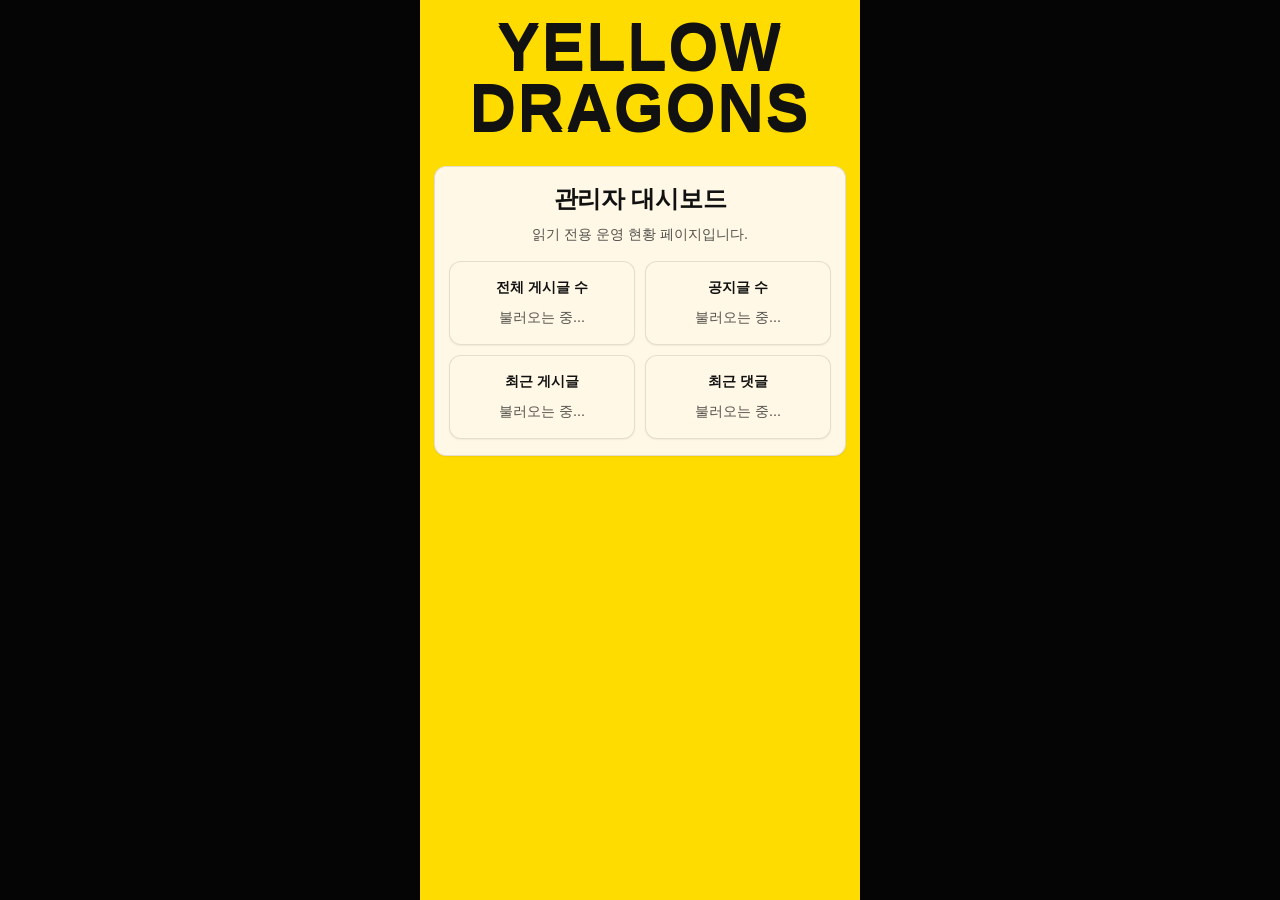
<file: admin.html>
<!doctype html>
<html lang="ko">
  <head>
    <meta charset="UTF-8" />
    <meta name="viewport" content="width=device-width, initial-scale=1.0" />
    <meta name="description" content="YELLOW DRAGONS 관리자 대시보드" />
    <title>관리자 대시보드 | YELLOW DRAGONS</title>
    <link rel="icon" href="images/favicon.png" type="image/png" />
    <link rel="stylesheet" href="./style.css" />
  </head>
  <body>
    <main class="page admin-page">
      <header class="site-header">
        <a class="site-brand" href="./index.html">YELLOW DRAGONS</a>
      </header>

      <section class="content-card admin-dashboard">
        <h1>관리자 대시보드</h1>
        <p class="desc admin-dashboard__intro">읽기 전용 운영 현황 페이지입니다.</p>

        <div class="admin-stats-grid">
          <article class="admin-stat-card">
            <h2 class="admin-stat-card__title">전체 게시글 수</h2>
            <p class="admin-stat-card__value">불러오는 중...</p>
          </article>
          <article class="admin-stat-card">
            <h2 class="admin-stat-card__title">공지글 수</h2>
            <p class="admin-stat-card__value">불러오는 중...</p>
          </article>
          <article class="admin-stat-card">
            <h2 class="admin-stat-card__title">최근 게시글</h2>
            <p class="admin-stat-card__value">불러오는 중...</p>
          </article>
          <article class="admin-stat-card">
            <h2 class="admin-stat-card__title">최근 댓글</h2>
            <p class="admin-stat-card__value">불러오는 중...</p>
          </article>
        </div>
      </section>
    </main>
  </body>
</html>
</file>
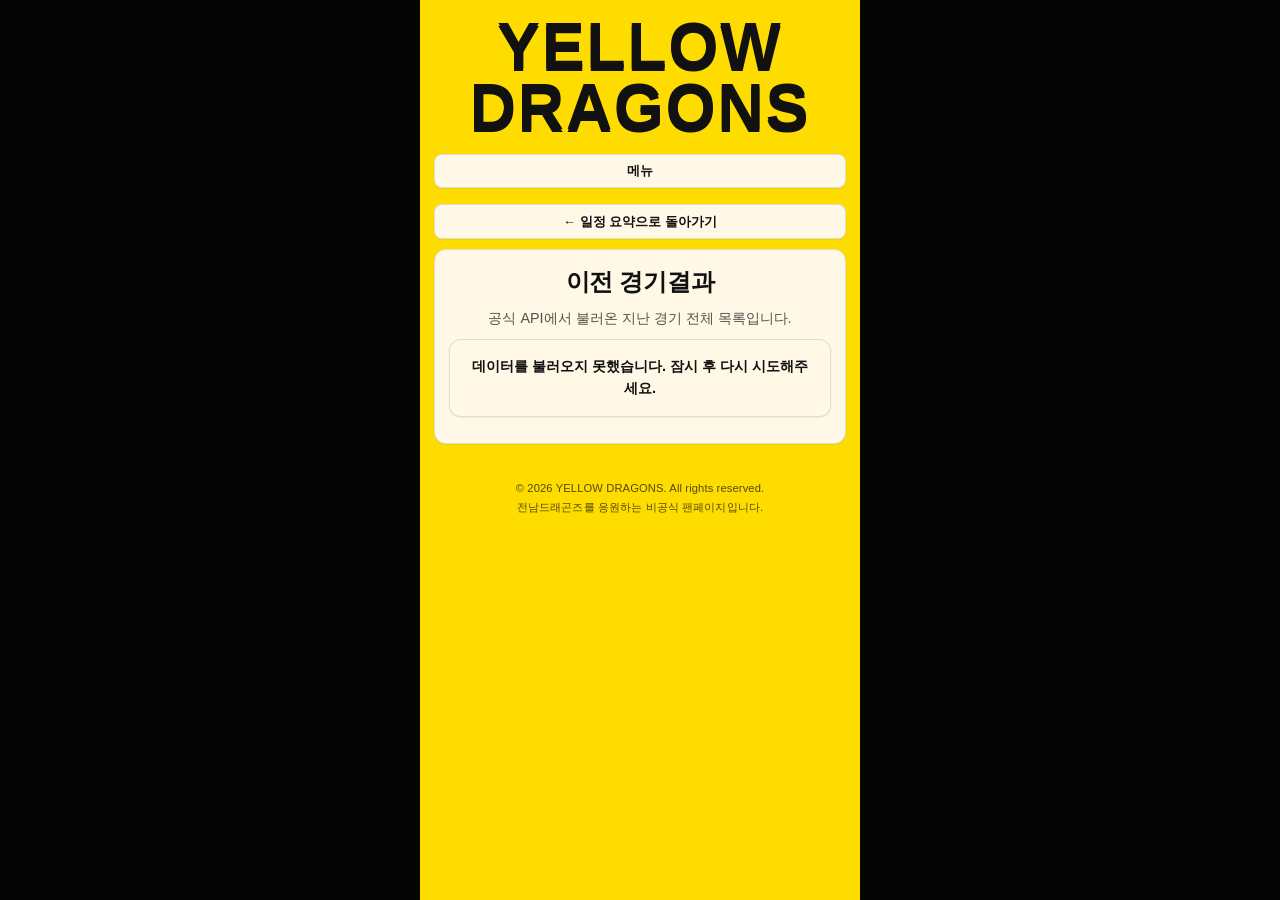
<file: past-results.html>
<!doctype html>
<html lang="ko">
  <head>
    <meta charset="UTF-8" />
    <meta name="viewport" content="width=device-width, initial-scale=1.0" />
    <meta
      name="description"
      content="전남드래곤즈 팬을 위한 비공식 팬페이지. 일정, 결과, 순위, 사진첩, 자유게시판을 확인할 수 있습니다."
    />
    <meta property="og:title" content="이전 경기 결과 | YELLOW DRAGONS" />
    <meta
      property="og:description"
      content="전남드래곤즈 팬을 위한 비공식 팬페이지. 일정, 결과, 순위, 사진첩, 자유게시판을 확인할 수 있습니다."
    />
    <meta property="og:type" content="website" />
    <meta property="og:site_name" content="YELLOW DRAGONS" />
    <meta property="og:image" content="images/og-image.png" />
    <meta property="og:image:width" content="1200" />
    <meta property="og:image:height" content="630" />
    <meta name="twitter:card" content="summary_large_image" />
    <meta name="twitter:title" content="이전 경기 결과 | YELLOW DRAGONS" />
    <meta
      name="twitter:description"
      content="전남드래곤즈 팬을 위한 비공식 팬페이지. 일정, 결과, 순위, 사진첩, 자유게시판을 확인할 수 있습니다."
    />
    <meta name="twitter:image" content="images/og-image.png" />
    <title>이전 경기 결과 | YELLOW DRAGONS</title>
    <link rel="icon" href="images/favicon.png" type="image/png" />
    <link rel="stylesheet" href="./style.css" />
    <script type="text/javascript">
      (function(c,l,a,r,i,t,y){
          c[a]=c[a]||function(){(c[a].q=c[a].q||[]).push(arguments)};
          t=l.createElement(r);t.async=1;t.src="https://www.clarity.ms/tag/"+i;
          y=l.getElementsByTagName(r)[0];y.parentNode.insertBefore(t,y);
      })(window, document, "clarity", "script", "x25iwp6bu5");
    </script>
  </head>
  <body>
    <main class="page">
      <header class="site-header">
        <a class="site-brand" href="./index.html">YELLOW DRAGONS</a>
        <nav class="site-nav" aria-label="주요 메뉴">
          <button
            type="button"
            class="site-nav-toggle"
            aria-expanded="false"
            aria-controls="site-nav-panel"
          >
            메뉴
          </button>
          <div id="site-nav-panel" class="site-nav-panel is-collapsed">
            <div class="site-nav-links">
              <a class="site-nav-link" href="./index.html">메인</a>
              <a class="site-nav-link" href="./board.html">자유게시판</a>
              <a class="site-nav-link" href="./gallery.html">사진첩</a>
              <a class="site-nav-link" href="./rank.html">순위</a>
              <a class="site-nav-link is-active" href="./schedule.html" aria-current="page">일정/결과</a>
            </div>
          </div>
        </nav>
      </header>

      <a class="back-link" href="./schedule.html">← 일정 요약으로 돌아가기</a>

      <section class="content-card">
        <h1>이전 경기결과</h1>
        <p class="desc">공식 API에서 불러온 지난 경기 전체 목록입니다.</p>

        <div
          id="schedule-status"
          class="schedule-status"
          role="status"
          aria-live="polite"
        ></div>
        <div id="past-games-list" class="games-list"></div>
      </section>

      <footer class="site-footer">
        <p class="site-footer__legal">© 2026 YELLOW DRAGONS. All rights reserved.</p>
        <p class="site-footer__notice">전남드래곤즈를 응원하는 비공식 팬페이지입니다.</p>
      </footer>
    </main>

    <script src="./script.js"></script>
  </body>
</html>
</file>
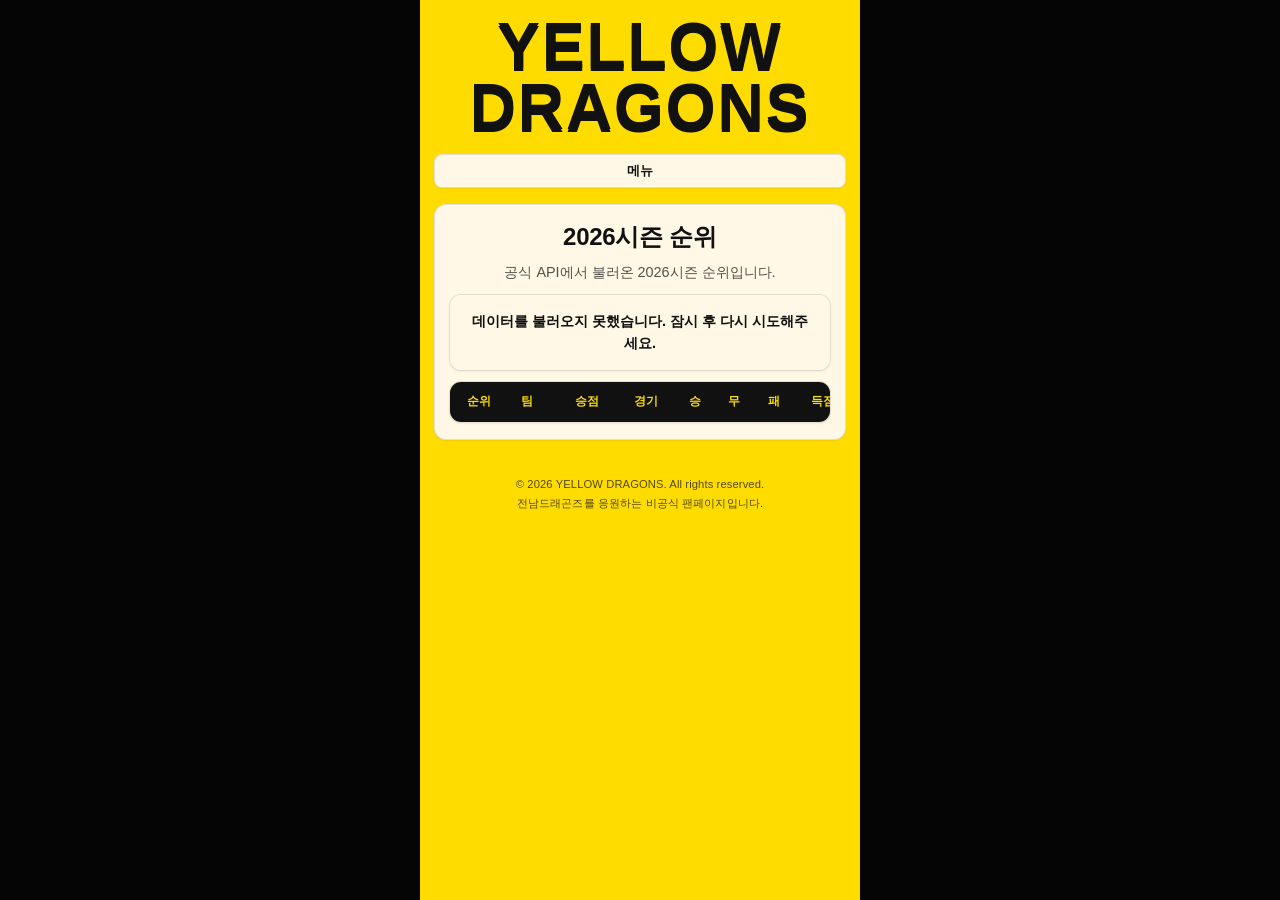
<file: rank.html>
<!doctype html>
<html lang="ko">
  <head>
    <meta charset="UTF-8" />
    <meta name="viewport" content="width=device-width, initial-scale=1.0" />
    <meta
      name="description"
      content="전남드래곤즈 팬을 위한 비공식 팬페이지. 일정, 결과, 순위, 사진첩, 자유게시판을 확인할 수 있습니다."
    />
    <meta property="og:title" content="2026시즌 순위 | YELLOW DRAGONS" />
    <meta
      property="og:description"
      content="전남드래곤즈 팬을 위한 비공식 팬페이지. 일정, 결과, 순위, 사진첩, 자유게시판을 확인할 수 있습니다."
    />
    <meta property="og:type" content="website" />
    <meta property="og:site_name" content="YELLOW DRAGONS" />
    <meta property="og:image" content="images/og-image.png" />
    <meta property="og:image:width" content="1200" />
    <meta property="og:image:height" content="630" />
    <meta name="twitter:card" content="summary_large_image" />
    <meta name="twitter:title" content="2026시즌 순위 | YELLOW DRAGONS" />
    <meta
      name="twitter:description"
      content="전남드래곤즈 팬을 위한 비공식 팬페이지. 일정, 결과, 순위, 사진첩, 자유게시판을 확인할 수 있습니다."
    />
    <meta name="twitter:image" content="images/og-image.png" />
    <title>2026시즌 순위 | YELLOW DRAGONS</title>
    <link rel="icon" href="images/favicon.png" type="image/png" />
    <link rel="stylesheet" href="./style.css" />
    <script type="text/javascript">
      (function(c,l,a,r,i,t,y){
          c[a]=c[a]||function(){(c[a].q=c[a].q||[]).push(arguments)};
          t=l.createElement(r);t.async=1;t.src="https://www.clarity.ms/tag/"+i;
          y=l.getElementsByTagName(r)[0];y.parentNode.insertBefore(t,y);
      })(window, document, "clarity", "script", "x25iwp6bu5");
    </script>
  </head>
  <body>
    <main class="page">
      <header class="site-header">
        <a class="site-brand" href="./index.html">YELLOW DRAGONS</a>
        <nav class="site-nav" aria-label="주요 메뉴">
          <button
            type="button"
            class="site-nav-toggle"
            aria-expanded="false"
            aria-controls="site-nav-panel"
          >
            메뉴
          </button>
          <div id="site-nav-panel" class="site-nav-panel is-collapsed">
            <div class="site-nav-links">
              <a class="site-nav-link" href="./index.html">메인</a>
              <a class="site-nav-link" href="./board.html">자유게시판</a>
              <a class="site-nav-link" href="./gallery.html">사진첩</a>
              <a class="site-nav-link is-active" href="./rank.html" aria-current="page">순위</a>
              <a class="site-nav-link" href="./schedule.html">일정/결과</a>
            </div>
          </div>
        </nav>
      </header>

      <section class="content-card">
        <h1>2026시즌 순위</h1>
        <p class="desc">공식 API에서 불러온 2026시즌 순위입니다.</p>

        <div id="rank-status" class="rank-status" role="status" aria-live="polite"></div>

        <div class="table-wrap">
          <table class="rank-table">
            <thead>
              <tr>
                <th scope="col">순위</th>
                <th scope="col">팀</th>
                <th scope="col">승점</th>
                <th scope="col">경기</th>
                <th scope="col">승</th>
                <th scope="col">무</th>
                <th scope="col">패</th>
                <th scope="col">득점</th>
                <th scope="col">실점</th>
                <th scope="col">득실</th>
              </tr>
            </thead>
            <tbody id="rank-list"></tbody>
          </table>
        </div>
      </section>

      <footer class="site-footer">
        <p class="site-footer__legal">© 2026 YELLOW DRAGONS. All rights reserved.</p>
        <p class="site-footer__notice">전남드래곤즈를 응원하는 비공식 팬페이지입니다.</p>
      </footer>
    </main>

    <script src="./script.js"></script>
  </body>
</html>
</file>
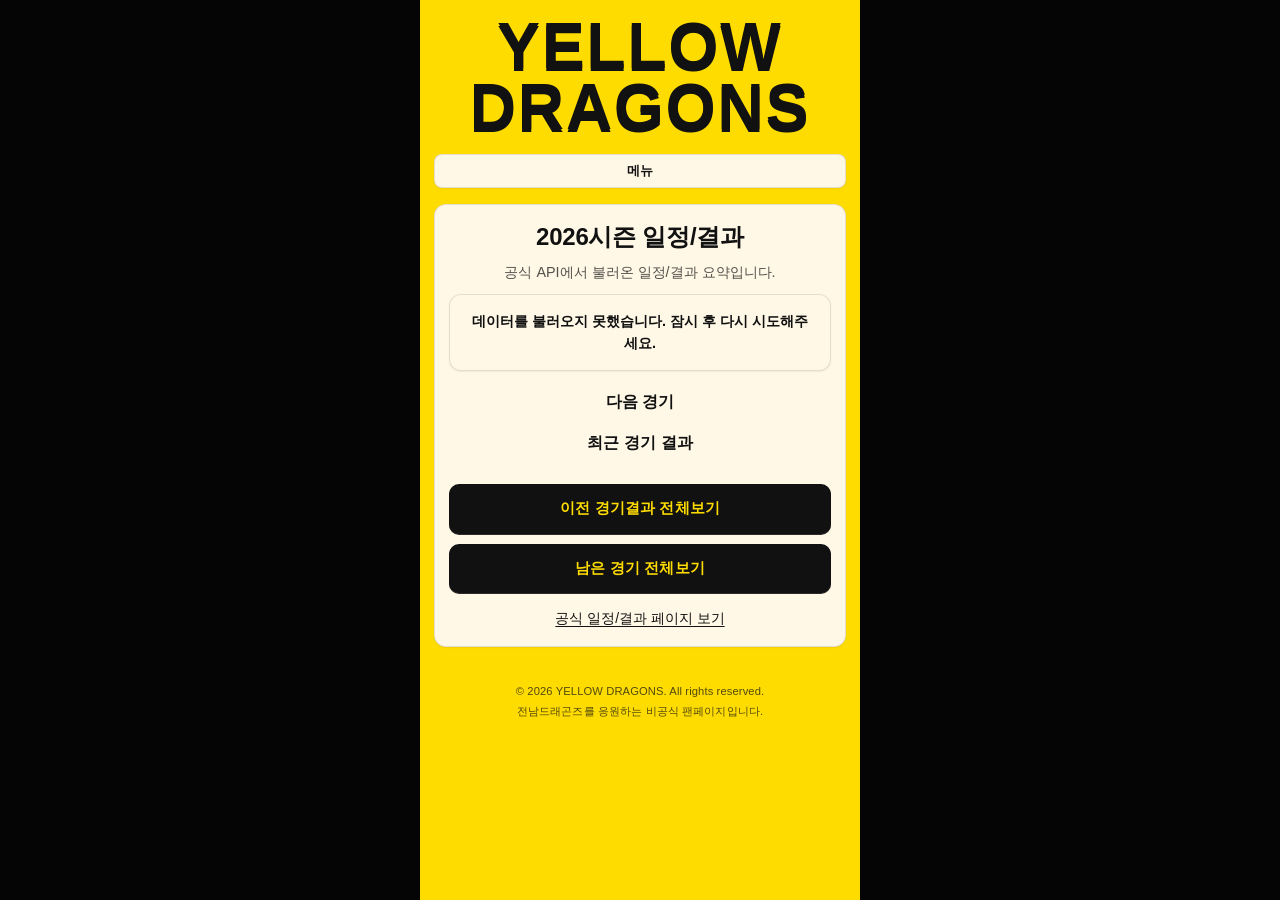
<file: schedule.html>
<!doctype html>
<html lang="ko">
  <head>
    <meta charset="UTF-8" />
    <meta name="viewport" content="width=device-width, initial-scale=1.0" />
    <meta
      name="description"
      content="전남드래곤즈 팬을 위한 비공식 팬페이지. 일정, 결과, 순위, 사진첩, 자유게시판을 확인할 수 있습니다."
    />
    <meta property="og:title" content="2026시즌 일정/결과 | YELLOW DRAGONS" />
    <meta
      property="og:description"
      content="전남드래곤즈 팬을 위한 비공식 팬페이지. 일정, 결과, 순위, 사진첩, 자유게시판을 확인할 수 있습니다."
    />
    <meta property="og:type" content="website" />
    <meta property="og:site_name" content="YELLOW DRAGONS" />
    <meta property="og:image" content="images/og-image.png" />
    <meta property="og:image:width" content="1200" />
    <meta property="og:image:height" content="630" />
    <meta name="twitter:card" content="summary_large_image" />
    <meta name="twitter:title" content="2026시즌 일정/결과 | YELLOW DRAGONS" />
    <meta
      name="twitter:description"
      content="전남드래곤즈 팬을 위한 비공식 팬페이지. 일정, 결과, 순위, 사진첩, 자유게시판을 확인할 수 있습니다."
    />
    <meta name="twitter:image" content="images/og-image.png" />
    <title>2026시즌 일정/결과 | YELLOW DRAGONS</title>
    <link rel="icon" href="images/favicon.png" type="image/png" />
    <link rel="stylesheet" href="./style.css" />
    <script type="text/javascript">
      (function(c,l,a,r,i,t,y){
          c[a]=c[a]||function(){(c[a].q=c[a].q||[]).push(arguments)};
          t=l.createElement(r);t.async=1;t.src="https://www.clarity.ms/tag/"+i;
          y=l.getElementsByTagName(r)[0];y.parentNode.insertBefore(t,y);
      })(window, document, "clarity", "script", "x25iwp6bu5");
    </script>
  </head>
  <body>
    <main class="page">
      <header class="site-header">
        <a class="site-brand" href="./index.html">YELLOW DRAGONS</a>
        <nav class="site-nav" aria-label="주요 메뉴">
          <button
            type="button"
            class="site-nav-toggle"
            aria-expanded="false"
            aria-controls="site-nav-panel"
          >
            메뉴
          </button>
          <div id="site-nav-panel" class="site-nav-panel is-collapsed">
            <div class="site-nav-links">
              <a class="site-nav-link" href="./index.html">메인</a>
              <a class="site-nav-link" href="./board.html">자유게시판</a>
              <a class="site-nav-link" href="./gallery.html">사진첩</a>
              <a class="site-nav-link" href="./rank.html">순위</a>
              <a class="site-nav-link is-active" href="./schedule.html" aria-current="page">일정/결과</a>
            </div>
          </div>
        </nav>
      </header>

      <section class="content-card">
        <h1>2026시즌 일정/결과</h1>
        <p class="desc">공식 API에서 불러온 일정/결과 요약입니다.</p>

        <div
          id="schedule-status"
          class="schedule-status"
          role="status"
          aria-live="polite"
        ></div>

        <h2 class="section-subtitle">다음 경기</h2>
        <div id="next-game-featured"></div>

        <h2 class="section-subtitle">최근 경기 결과</h2>
        <div id="recent-past-games" class="games-list games-list--compact"></div>

        <nav class="full-view-nav">
          <a class="full-view-btn" href="./past-results.html"
            >이전 경기결과 전체보기</a
          >
          <a class="full-view-btn" href="./upcoming-games.html"
            >남은 경기 전체보기</a
          >
        </nav>

        <a
          class="official-link"
          href="https://dragons.co.kr/match/list"
          target="_blank"
          rel="noopener noreferrer"
        >
          공식 일정/결과 페이지 보기
        </a>
      </section>

      <footer class="site-footer">
        <p class="site-footer__legal">© 2026 YELLOW DRAGONS. All rights reserved.</p>
        <p class="site-footer__notice">전남드래곤즈를 응원하는 비공식 팬페이지입니다.</p>
      </footer>
    </main>

    <script src="./script.js"></script>
  </body>
</html>
</file>
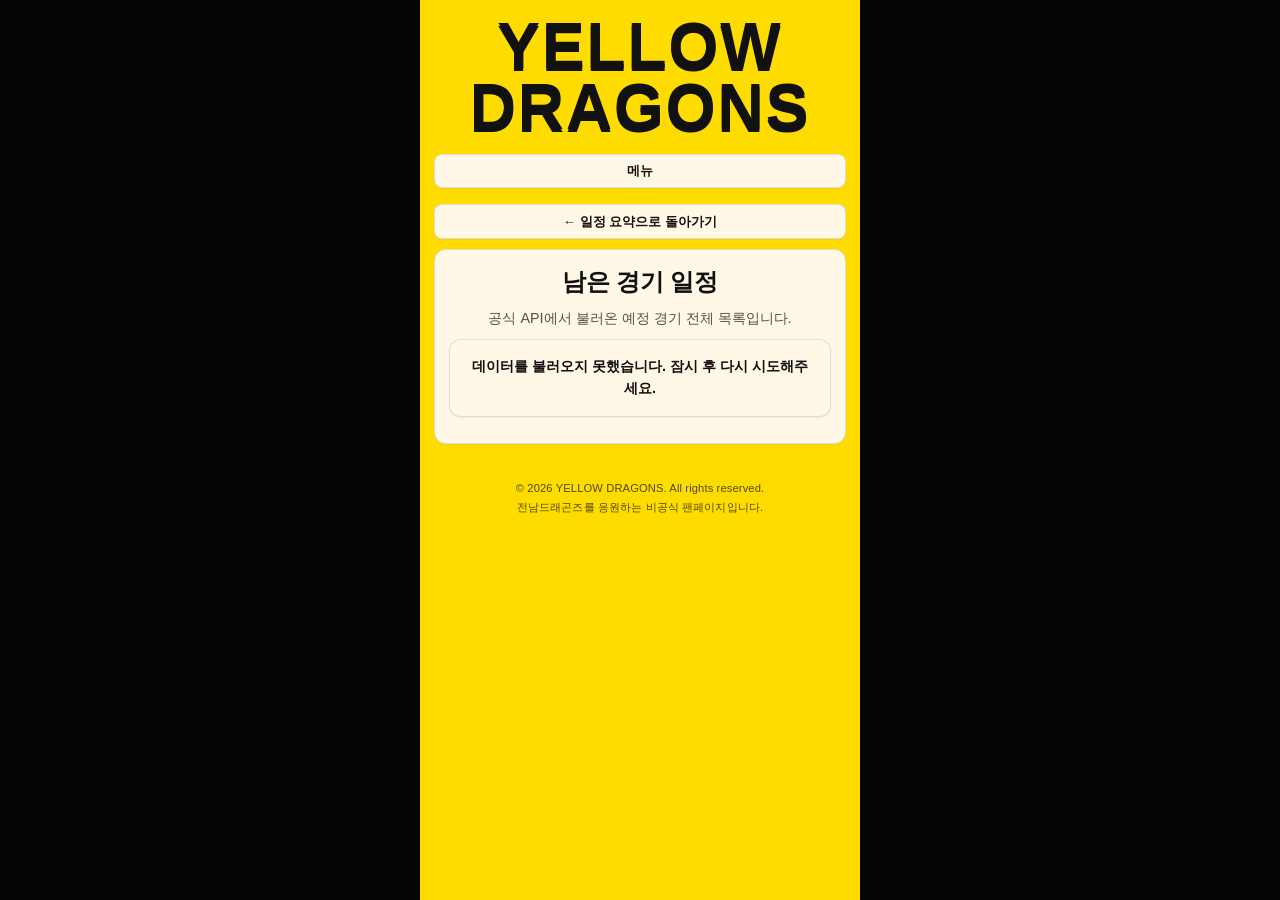
<file: upcoming-games.html>
<!doctype html>
<html lang="ko">
  <head>
    <meta charset="UTF-8" />
    <meta name="viewport" content="width=device-width, initial-scale=1.0" />
    <meta
      name="description"
      content="전남드래곤즈 팬을 위한 비공식 팬페이지. 일정, 결과, 순위, 사진첩, 자유게시판을 확인할 수 있습니다."
    />
    <meta property="og:title" content="다음 경기 | YELLOW DRAGONS" />
    <meta
      property="og:description"
      content="전남드래곤즈 팬을 위한 비공식 팬페이지. 일정, 결과, 순위, 사진첩, 자유게시판을 확인할 수 있습니다."
    />
    <meta property="og:type" content="website" />
    <meta property="og:site_name" content="YELLOW DRAGONS" />
    <meta property="og:image" content="images/og-image.png" />
    <meta property="og:image:width" content="1200" />
    <meta property="og:image:height" content="630" />
    <meta name="twitter:card" content="summary_large_image" />
    <meta name="twitter:title" content="다음 경기 | YELLOW DRAGONS" />
    <meta
      name="twitter:description"
      content="전남드래곤즈 팬을 위한 비공식 팬페이지. 일정, 결과, 순위, 사진첩, 자유게시판을 확인할 수 있습니다."
    />
    <meta name="twitter:image" content="images/og-image.png" />
    <title>다음 경기 | YELLOW DRAGONS</title>
    <link rel="icon" href="images/favicon.png" type="image/png" />
    <link rel="stylesheet" href="./style.css" />
    <script type="text/javascript">
      (function(c,l,a,r,i,t,y){
          c[a]=c[a]||function(){(c[a].q=c[a].q||[]).push(arguments)};
          t=l.createElement(r);t.async=1;t.src="https://www.clarity.ms/tag/"+i;
          y=l.getElementsByTagName(r)[0];y.parentNode.insertBefore(t,y);
      })(window, document, "clarity", "script", "x25iwp6bu5");
    </script>
  </head>
  <body>
    <main class="page">
      <header class="site-header">
        <a class="site-brand" href="./index.html">YELLOW DRAGONS</a>
        <nav class="site-nav" aria-label="주요 메뉴">
          <button
            type="button"
            class="site-nav-toggle"
            aria-expanded="false"
            aria-controls="site-nav-panel"
          >
            메뉴
          </button>
          <div id="site-nav-panel" class="site-nav-panel is-collapsed">
            <div class="site-nav-links">
              <a class="site-nav-link" href="./index.html">메인</a>
              <a class="site-nav-link" href="./board.html">자유게시판</a>
              <a class="site-nav-link" href="./gallery.html">사진첩</a>
              <a class="site-nav-link" href="./rank.html">순위</a>
              <a class="site-nav-link is-active" href="./schedule.html" aria-current="page">일정/결과</a>
            </div>
          </div>
        </nav>
      </header>

      <a class="back-link" href="./schedule.html">← 일정 요약으로 돌아가기</a>

      <section class="content-card">
        <h1>남은 경기 일정</h1>
        <p class="desc">공식 API에서 불러온 예정 경기 전체 목록입니다.</p>

        <div
          id="schedule-status"
          class="schedule-status"
          role="status"
          aria-live="polite"
        ></div>
        <div id="upcoming-games-list" class="games-list"></div>
      </section>

      <footer class="site-footer">
        <p class="site-footer__legal">© 2026 YELLOW DRAGONS. All rights reserved.</p>
        <p class="site-footer__notice">전남드래곤즈를 응원하는 비공식 팬페이지입니다.</p>
      </footer>
    </main>

    <script src="./script.js"></script>
  </body>
</html>
</file>
<file: style.css>
/* 전남 노랑/검정 + 크림 패널 통일 */
:root {
  --color-outer: #050505;
  --color-surface: #ffdc00;
  --color-panel: #fff8e6;
  --color-panel-alt: #f3edd8;
  --color-panel-highlight: #fff1b8;
  --color-text: #111111;
  --color-text-muted: rgba(17, 17, 17, 0.72);
  --color-border: rgba(17, 17, 17, 0.11);

  --card-bg: var(--color-panel);
  --card-border: 1px solid var(--color-border);
  --card-radius: 12px;
  --card-shadow: var(--shadow-soft);

  --shadow-soft: 0 1px 2px rgba(17, 17, 17, 0.06);
  --shadow-btn: 0 1px 0 rgba(17, 17, 17, 0.88);

  --radius: 12px;
  --radius-sm: 8px;
  --radius-btn: 10px;
  --space-sm: 10px;
  --space-md: 16px;
  --space-lg: 20px;
  --page-max: 440px;
  --page-gutter: 14px;
  --btn-padding: 13px 14px;
  --line-height: 1.5;
}

* {
  box-sizing: border-box;
}

html {
  overflow-x: hidden;
  -webkit-text-size-adjust: 100%;
  text-size-adjust: 100%;
}

body {
  margin: 0;
  min-height: 100vh;
  overflow-x: hidden;
  font-family: -apple-system, BlinkMacSystemFont, "Segoe UI", Arial, sans-serif;
  background: var(--color-outer);
  color: var(--color-text);
  line-height: var(--line-height);
  -webkit-font-smoothing: antialiased;
}

.page {
  width: min(100%, var(--page-max));
  max-width: 100%;
  min-height: 100vh;
  margin: 0 auto;
  padding: var(--page-gutter);
  background: var(--color-surface);
  overflow-x: hidden;
}

img {
  max-width: 100%;
  height: auto;
}

/* 전 페이지 공통 상단 */
.site-header {
  margin-bottom: var(--space-md);
  text-align: center;
}

.site-brand {
  display: inline-block;
  max-width: 100%;
  margin: 0;
  padding: 2px 0 12px;
  font-size: clamp(2.8rem, 12vw, 4rem);
  font-weight: 900;
  letter-spacing: 0.03em;
  line-height: 0.95;
  color: var(--color-text);
  text-decoration: none;
  overflow-wrap: anywhere;
  word-break: keep-all;
  text-shadow: 0 0.04em 0 currentColor;
}

.site-brand:hover,
.site-brand:focus-visible {
  opacity: 0.88;
}

.site-header .site-nav {
  margin-bottom: 0;
}

/* 전 페이지 공통 상단 메뉴 */
.site-nav {
  margin-top: 4px;
}

.site-nav-toggle {
  display: block;
  width: 100%;
  padding: 8px 10px;
  border: 1px solid var(--color-border);
  border-radius: var(--radius-sm);
  background: var(--color-panel);
  color: var(--color-text);
  font-size: 0.8rem;
  font-weight: 600;
  line-height: 1.3;
  text-align: center;
  cursor: pointer;
  box-shadow: var(--shadow-soft);
}

.site-nav-toggle:active {
  opacity: 0.92;
}

.site-nav-panel {
  margin-top: 6px;
  padding: 8px;
  border: 1px solid var(--color-border);
  border-radius: var(--card-radius);
  background: var(--color-panel);
  box-shadow: var(--shadow-soft);
}

.site-nav-panel.is-collapsed {
  display: none;
}

.site-nav-links {
  display: grid;
  grid-template-columns: repeat(3, 1fr);
  gap: 6px;
}

.site-nav-link {
  display: block;
  min-width: 0;
  padding: 7px 5px;
  border: 1px solid var(--color-border);
  border-radius: var(--radius-sm);
  background: var(--color-panel-alt);
  color: var(--color-text);
  font-size: 0.72rem;
  font-weight: 600;
  line-height: 1.25;
  text-align: center;
  text-decoration: none;
}

.site-nav-link.is-active {
  background: var(--color-text);
  border-color: var(--color-text);
  color: var(--color-surface);
}

.site-nav-link:active {
  opacity: 0.92;
}

@media (max-width: 360px) {
  .site-nav-links {
    grid-template-columns: 1fr;
  }
}

@media (min-width: 361px) and (max-width: 479px) {
  .site-nav-links {
    grid-template-columns: repeat(2, 1fr);
  }
}

/* 메인·일정·순위 공통 패널 */
.menu-card,
.content-card {
  background: var(--color-panel);
  border: var(--card-border);
  border-radius: var(--card-radius);
  box-shadow: var(--card-shadow);
  padding: var(--space-md) var(--page-gutter);
  margin-bottom: var(--space-md);
  text-align: center;
  min-width: 0;
}

h1,
h2 {
  margin: 0;
  line-height: 1.3;
  color: var(--color-text);
  font-weight: 800;
}

h1 {
  font-size: 1.5rem;
  letter-spacing: -0.01em;
}

h2,
.section-subtitle {
  font-size: 1.02rem;
  font-weight: 700;
}

.menu-card {
  display: grid;
  gap: var(--space-sm);
  padding: var(--space-md);
}

/* 사이트 공통 카드 (버튼·배지 제외) */
.game-card,
.home-game-card,
.gallery-card,
.board-list-item,
.board-post-card,
.board-comment-item,
.board-comment-empty,
.empty-message {
  background: var(--card-bg);
  border: var(--card-border);
  border-radius: var(--card-radius);
  box-shadow: var(--card-shadow);
  min-width: 0;
  max-width: 100%;
}

.btn,
.nav-btn,
.full-view-btn,
.highlight-btn,
.gallery-modal-close {
  display: block;
  width: 100%;
  text-align: center;
  text-decoration: none;
  border-radius: var(--radius-btn);
  font-size: 0.92rem;
  font-weight: 700;
  line-height: 1.35;
  letter-spacing: 0.01em;
  border: 2px solid var(--color-text);
  background: var(--color-text);
  color: var(--color-surface);
  padding: var(--btn-padding);
  cursor: pointer;
  box-shadow: var(--shadow-btn);
}

.back-link {
  display: block;
  width: 100%;
  margin-bottom: var(--space-sm);
  text-align: center;
  text-decoration: none;
  border-radius: var(--radius-sm);
  font-size: 0.8rem;
  font-weight: 600;
  line-height: 1.35;
  border: 1px solid var(--color-border);
  background: var(--color-panel);
  color: var(--color-text);
  padding: 8px 10px;
  cursor: pointer;
  box-shadow: var(--shadow-soft);
}

.highlight-btn {
  display: inline-block;
  width: auto;
  margin-top: var(--space-sm);
  padding: 10px 14px;
  font-size: 0.88rem;
}

.btn:active,
.nav-btn:active,
.full-view-btn:active,
.highlight-btn:active,
.gallery-modal-close:active {
  opacity: 0.94;
  transform: translateY(1px);
  box-shadow: none;
}

.back-link:active {
  opacity: 0.92;
}

.content-card h1 {
  margin-bottom: var(--space-sm);
}

.desc {
  margin: 0;
  line-height: 1.5;
  font-size: 0.9rem;
  color: var(--color-text-muted);
  word-break: keep-all;
}

.section-subtitle {
  margin: var(--space-lg) 0 var(--space-sm);
  font-weight: bold;
  text-align: center;
}

/* API 로딩/에러/빈 상태 (schedule, rank) */
.api-status,
.schedule-status,
.rank-status {
  margin-top: var(--space-sm);
  margin-bottom: var(--space-sm);
  padding: var(--space-md);
  border-radius: var(--radius);
  font-size: 0.9rem;
  line-height: var(--line-height);
  text-align: center;
  background: var(--color-panel-alt);
  border: 1px solid var(--color-border);
  box-shadow: var(--shadow-soft);
}

.api-status.is-loading,
.schedule-status.is-loading,
.rank-status.is-loading,
.api-status.is-error,
.schedule-status.is-error,
.rank-status.is-error,
.api-status.is-empty,
.schedule-status.is-empty,
.rank-status.is-empty {
  border: var(--card-border);
}

.api-status.is-error,
.schedule-status.is-error,
.rank-status.is-error {
  background: var(--color-panel);
  font-weight: bold;
}

.api-status.is-empty,
.schedule-status.is-empty,
.rank-status.is-empty {
  background: var(--color-panel-alt);
}

.api-status.is-hidden,
.schedule-status.is-hidden,
.rank-status.is-hidden {
  display: none;
}

.games-list {
  display: grid;
  gap: var(--space-sm);
  min-width: 0;
  max-width: 100%;
}

.game-card {
  padding: 14px var(--space-md);
  text-align: center;
}

.card-top {
  display: flex;
  justify-content: center;
  align-items: center;
  flex-wrap: wrap;
  gap: var(--space-sm);
}

.game-date {
  margin: 0;
  font-size: 0.92rem;
  font-weight: bold;
  overflow-wrap: anywhere;
}

.meet-name {
  margin: var(--space-sm) 0 0;
  font-size: 0.86rem;
  opacity: 0.88;
}

.match-teams {
  margin: var(--space-sm) auto 0;
  max-width: 100%;
  font-size: 1.02rem;
  font-weight: bold;
  line-height: 1.45;
  overflow-wrap: anywhere;
}

.field-name {
  margin: var(--space-sm) 0 0;
  font-size: 0.9rem;
  overflow-wrap: anywhere;
}

.result-badge {
  padding: 4px 10px;
  border-radius: 999px;
  font-size: 0.8rem;
  font-weight: bold;
  white-space: nowrap;
  border: 1px solid var(--color-text);
}

.result-win {
  background: var(--color-text);
  color: var(--color-surface);
}

.result-draw,
.result-lose {
  background: var(--color-panel);
  color: var(--color-text);
}

.empty-message {
  padding: var(--space-md);
  font-size: 0.9rem;
  text-align: center;
}

.official-link {
  display: inline-block;
  margin-top: var(--space-md);
  font-size: 0.86rem;
  color: var(--color-text);
  text-decoration: underline;
  text-underline-offset: 3px;
}

#next-game-featured {
  margin-bottom: var(--space-sm);
}

.game-card--featured {
  padding: var(--space-lg) var(--space-md);
  background: var(--color-panel-highlight);
}

.game-card--featured .game-date {
  font-size: 1rem;
}

.game-card--featured .match-teams {
  margin-top: 10px;
  font-size: 1.2rem;
}

.games-list--compact {
  gap: var(--space-sm);
}

.game-card--compact {
  padding: 12px var(--space-md);
}

.game-card--compact .match-teams {
  font-size: 0.94rem;
}

.full-view-nav {
  display: grid;
  gap: var(--space-sm);
  margin-top: var(--space-lg);
}

.table-wrap {
  margin-top: var(--space-sm);
  overflow-x: auto;
  -webkit-overflow-scrolling: touch;
  border: var(--card-border);
  border-radius: var(--card-radius);
  background: var(--color-panel);
  box-shadow: var(--card-shadow);
}

.rank-table {
  width: 100%;
  min-width: 520px;
  border-collapse: collapse;
  background: var(--color-panel);
  font-size: 0.78rem;
}

.rank-table thead th {
  padding: 11px 6px;
  background: var(--color-text);
  color: var(--color-surface);
  font-size: 0.72rem;
  font-weight: bold;
  text-align: center;
  white-space: nowrap;
  border: none;
}

.rank-table thead th:nth-child(2) {
  text-align: left;
  padding-left: 12px;
}

.rank-row td {
  padding: 10px 6px;
  border-bottom: 1px solid var(--color-border);
  background: var(--color-panel);
  color: var(--color-text);
  vertical-align: middle;
}

.rank-row:nth-child(even) td {
  background: var(--color-panel-alt);
}

.rank-row:last-child td {
  border-bottom: none;
}

.rank-row--jeonnam td {
  background: var(--color-panel-highlight);
  font-weight: bold;
}

.col-team {
  text-align: left;
  padding-left: 12px;
  font-weight: bold;
  white-space: nowrap;
}

.col-num {
  text-align: center;
  white-space: nowrap;
}

/* index.html 메인 — 모바일 매치센터 */
.home-body {
  background: #030303;
}

#home-page {
  --home-shell-max: 393px;
  display: flex;
  flex-direction: column;
  width: 100%;
  max-width: var(--home-shell-max);
  min-height: 100dvh;
  min-height: 100svh;
  min-height: -webkit-fill-available;
  margin: 0 auto;
  padding: 0 0 max(10px, env(safe-area-inset-bottom, 0px));
  overflow-x: hidden;
  background:
    radial-gradient(ellipse 100% 40% at 50% -6%, rgba(255, 220, 0, 0.35) 0%, transparent 55%),
    linear-gradient(180deg, #ffe566 0%, var(--color-surface) 32%, #ffdc00 100%);
  border-radius: 0;
  box-shadow:
    0 0 0 1px rgba(17, 17, 17, 0.06),
    0 16px 40px rgba(0, 0, 0, 0.32);
}

@media (min-width: 420px) {
  #home-page {
    margin-top: 16px;
    margin-bottom: 16px;
    min-height: auto;
    max-height: calc(100dvh - 32px);
    max-height: calc(100svh - 32px);
    border-radius: 20px;
    overflow-y: auto;
  }
}

.home-hero {
  position: relative;
  flex-shrink: 0;
  margin: 0;
  padding: max(12px, env(safe-area-inset-top, 0px)) 18px 16px;
  text-align: center;
  background: linear-gradient(165deg, #121212 0%, #181818 100%);
  overflow: hidden;
}

.home-hero__glow {
  position: absolute;
  top: -30%;
  left: 50%;
  width: 100%;
  height: 80%;
  transform: translateX(-50%);
  background: radial-gradient(ellipse at center, rgba(255, 220, 0, 0.12) 0%, transparent 70%);
  pointer-events: none;
}

.home-hero__stripes {
  position: absolute;
  inset: 0;
  opacity: 0.03;
  background: repeating-linear-gradient(
    -18deg,
    transparent,
    transparent 10px,
    rgba(255, 220, 0, 0.9) 10px,
    rgba(255, 220, 0, 0.9) 11px
  );
  pointer-events: none;
}

.site-header--home {
  margin-bottom: 0;
}

#home-page .home-hero__brand {
  position: relative;
  z-index: 1;
  display: inline-block;
  margin: 0;
  padding: 6px 4px 2px;
  font-size: clamp(2.35rem, 10.5vw, 3.4rem);
  font-weight: 900;
  letter-spacing: 0.08em;
  line-height: 0.96;
  color: var(--color-surface);
  text-shadow: 0 1px 0 rgba(0, 0, 0, 0.35);
}

#home-page .home-main {
  flex: 1 1 auto;
  display: flex;
  flex-direction: column;
  gap: 12px;
  width: 100%;
  min-height: 0;
  padding: 12px 12px 0;
}

.home-match-panel {
  background: rgba(20, 20, 20, 0.92);
  border-radius: 16px;
  padding: 10px;
  box-shadow: 0 4px 16px rgba(0, 0, 0, 0.18);
}

.home-games-row {
  display: grid;
  grid-template-columns: 1.08fr 0.92fr;
  gap: 8px;
  width: 100%;
  max-width: 100%;
  align-items: stretch;
}

.home-games-row > *,
.home-menu-grid > * {
  min-width: 0;
}

.home-game-slot {
  min-width: 0;
  display: flex;
}

.home-game-slot .home-game-card {
  flex: 1;
  width: 100%;
  height: 100%;
  display: flex;
  flex-direction: column;
}

.home-game-card {
  padding: 9px 8px 10px;
  text-align: center;
}

#home-page .home-game-card {
  border-radius: 14px;
  text-align: center;
}

#home-page .home-game-card--next {
  padding: 0 0 11px;
  border: 1px solid rgba(255, 220, 0, 0.35);
  background: linear-gradient(180deg, #fffef9 0%, var(--color-panel) 100%);
  box-shadow: 0 2px 8px rgba(0, 0, 0, 0.12);
}

#home-page .home-game-card--past {
  padding: 0 0 10px;
  border: 1px solid rgba(17, 17, 17, 0.1);
  background: linear-gradient(180deg, #f5f0e2 0%, #ebe4d4 100%);
  box-shadow: 0 2px 6px rgba(0, 0, 0, 0.1);
  opacity: 1;
}

.home-game-card__top {
  position: relative;
  display: flex;
  align-items: flex-start;
  justify-content: center;
  min-height: 1.35em;
  margin-bottom: 6px;
  padding: 0 1.8em 5px;
  border-bottom: 1px solid rgba(17, 17, 17, 0.07);
}

#home-page .home-game-card--next .home-game-card__top {
  margin: 0 0 8px;
  padding: 4px 8px 4px;
  border-bottom: 1px solid rgba(255, 220, 0, 0.32);
  background: #1c1c1c;
}

#home-page .home-game-card--past .home-game-card__top {
  margin: 0 0 7px;
  padding: 4px 8px 3px;
  border-bottom: 1px solid rgba(17, 17, 17, 0.1);
  background: rgba(17, 17, 17, 0.07);
}

.home-game-card__label {
  margin: 0;
  font-size: 0.68rem;
  font-weight: 800;
  letter-spacing: 0.14em;
  opacity: 0.88;
  text-align: center;
}

#home-page .home-game-card--next .home-game-card__label {
  color: var(--color-surface);
  font-size: 0.68rem;
  letter-spacing: 0.16em;
  opacity: 0.95;
}

#home-page .home-game-card--past .home-game-card__label {
  font-size: 0.64rem;
  letter-spacing: 0.12em;
  opacity: 0.85;
}

#home-page .home-game-card--next .home-game-card__main {
  margin: 0 8px 8px;
  font-size: clamp(0.86rem, 4vw, 1.04rem);
  font-weight: 900;
  line-height: 1.22;
  letter-spacing: -0.02em;
}

#home-page .home-game-card--past .home-game-card__main {
  margin: 0 8px 6px;
  font-size: clamp(0.74rem, 3.5vw, 0.88rem);
  font-weight: 800;
  line-height: 1.22;
  opacity: 1;
}

#home-page .home-game-card--next .home-game-card__sub {
  margin: 0 8px;
  font-size: clamp(0.62rem, 2.8vw, 0.7rem);
  line-height: 1.35;
  opacity: 0.78;
}

#home-page .home-game-card--past .home-game-card__sub {
  margin: 0 8px;
  font-size: clamp(0.58rem, 2.6vw, 0.66rem);
  line-height: 1.32;
  opacity: 0.76;
}

#home-page .home-game-card .result-badge {
  padding: 2px 6px;
  font-size: 0.55rem;
  font-weight: 800;
  letter-spacing: 0.02em;
  border-radius: 4px;
  box-shadow: 0 1px 2px rgba(17, 17, 17, 0.15);
}

.home-game-card__badge-slot,
.home-game-card__top .result-badge {
  position: absolute;
  top: 50%;
  right: 6px;
  transform: translateY(-50%);
}

#home-page .home-game-card--next .home-game-card__badge-slot {
  top: 50%;
}

.home-game-card__badge-slot {
  width: 1.6em;
  min-height: 1.2em;
}

.home-game-card__main {
  margin: 0 0 4px;
  font-size: clamp(0.82rem, 4.1vw, 1.05rem);
  font-weight: 900;
  line-height: 1.22;
  overflow-wrap: anywhere;
  word-break: break-word;
  flex: 1;
}

.home-game-card__sub {
  margin: 0;
  font-size: clamp(0.58rem, 2.8vw, 0.68rem);
  line-height: 1.3;
  opacity: 0.78;
  overflow-wrap: anywhere;
}

.home-game-card__sub + .home-game-card__sub {
  margin-top: 1px;
}

.home-game-card .result-badge {
  padding: 1px 6px;
  font-size: 0.62rem;
  line-height: 1.25;
}

#home-page .home-game-card__empty {
  margin: 8px 10px 0;
  font-size: clamp(0.62rem, 2.8vw, 0.72rem);
  line-height: 1.35;
  opacity: 0.85;
}

.home-game-card__empty {
  margin: 2px 0 0;
  font-size: clamp(0.62rem, 2.8vw, 0.72rem);
  line-height: 1.35;
  opacity: 0.85;
}

@media (max-width: 300px) {
  .home-games-row {
    grid-template-columns: 1fr;
  }
}

.home-menu-panel {
  background: rgba(18, 18, 18, 0.88);
  border-radius: 16px;
  padding: 8px;
  box-shadow: 0 4px 14px rgba(0, 0, 0, 0.16);
}

.home-menu-grid {
  position: relative;
  z-index: 2;
  display: grid;
  grid-template-columns: repeat(2, minmax(0, 1fr));
  gap: 8px;
  width: 100%;
}

.home-menu-grid .nav-btn {
  width: 100%;
  margin: 0;
}

#home-page .home-menu-card {
  position: relative;
  display: flex;
  align-items: center;
  justify-content: center;
  min-height: 54px;
  padding: 14px 10px 12px;
  border: 1px solid rgba(255, 220, 0, 0.14);
  border-radius: 12px;
  background: #161616;
  color: var(--color-surface);
  font-size: 0.76rem;
  font-weight: 800;
  line-height: 1.28;
  letter-spacing: 0.02em;
  text-decoration: none;
  box-shadow: 0 2px 8px rgba(0, 0, 0, 0.18);
  overflow: hidden;
  transition: background 0.12s ease, box-shadow 0.12s ease;
}

#home-page .home-menu-card::before {
  content: "";
  position: absolute;
  top: 0;
  left: 12px;
  right: 12px;
  height: 2px;
  border-radius: 0 0 2px 2px;
  background: rgba(255, 220, 0, 0.55);
}

#home-page .home-menu-card::after {
  display: none;
}

.home-menu-card__label {
  position: relative;
  z-index: 1;
}

@media (hover: hover) {
  #home-page .home-menu-card:hover {
    background: #1c1c1c;
    box-shadow: 0 3px 10px rgba(0, 0, 0, 0.2);
  }
}

#home-page .home-menu-card:active {
  background: #111;
  box-shadow: 0 1px 4px rgba(0, 0, 0, 0.16);
}

@media (max-width: 300px) {
  .home-menu-grid {
    grid-template-columns: 1fr;
  }
}

.home-mascot-zone {
  position: relative;
  display: flex;
  justify-content: center;
  align-items: flex-end;
  min-height: 88px;
  margin-top: 2px;
  padding: 0 0 2px;
}

.home-mascot-zone__glow {
  position: absolute;
  bottom: 6px;
  left: 50%;
  width: min(170px, 48vw);
  height: min(170px, 48vw);
  transform: translateX(-50%);
  border-radius: 50%;
  background: radial-gradient(circle, rgba(255, 220, 0, 0.22) 0%, transparent 68%);
  pointer-events: none;
}

#home-page .bottom-character-wrap {
  position: relative;
  z-index: 1;
  margin: 0;
  padding: 0;
}

#home-page .bottom-character {
  width: min(200px, 58vw);
  max-height: 175px;
  filter: drop-shadow(0 6px 12px rgba(0, 0, 0, 0.14));
}

.home-footer {
  flex-shrink: 0;
  margin-top: auto;
  padding: 6px 12px max(8px, env(safe-area-inset-bottom, 0px));
  text-align: center;
}

.home-account-panel {
  background: #151515;
  border-radius: 14px;
  padding: 8px 12px;
  margin-bottom: 8px;
  box-shadow: 0 3px 12px rgba(0, 0, 0, 0.14);
}

.home-credit {
  margin: 8px 0 0;
  font-size: 0.64rem;
  color: rgba(17, 17, 17, 0.42);
  letter-spacing: 0.06em;
}

.home-footer__legal.site-footer {
  margin-top: 0;
  padding: 10px 8px 0;
  border-top: 1px solid rgba(17, 17, 17, 0.1);
}

.home-footer .site-footer__legal,
.home-footer .site-footer__notice {
  font-size: 0.64rem;
  line-height: 1.55;
  color: rgba(17, 17, 17, 0.55);
}

.home-footer .site-footer__legal {
  margin-bottom: 2px;
}

#home-page .board-auth-bar--home {
  width: 100%;
  margin: 0;
  padding: 0;
  justify-content: center;
  text-align: center;
  color: rgba(255, 255, 255, 0.92);
}

#home-page .board-auth-bar__login-btn {
  min-height: 36px;
  padding: 7px 14px;
  border-radius: 10px;
  border: 2px solid var(--color-surface);
  background: transparent;
  color: var(--color-surface);
  font-weight: 800;
}

#home-page .board-auth-bar__login-btn:active {
  background: rgba(255, 220, 0, 0.12);
}

#home-page .board-auth-bar__row {
  flex-wrap: wrap;
  gap: 4px 8px;
  line-height: 1.45;
}

#home-page .board-auth-bar__welcome {
  font-size: 0.86rem;
  font-weight: 800;
  color: var(--color-surface);
}

#home-page .board-auth-bar__sep {
  color: rgba(255, 255, 255, 0.35);
}

#home-page .board-auth-link-btn {
  font-size: 0.8rem;
  padding: 4px 2px;
  color: rgba(255, 220, 0, 0.92);
  font-weight: 700;
}

#home-page .board-auth-bar__guest,
#home-page .board-auth-bar__row,
#home-page .board-nickname-form--inline {
  justify-content: center;
}

#home-page .board-auth-bar__panel {
  display: flex;
  flex-direction: column;
  align-items: center;
}

#home-page .board-nickname-form--inline .board-input--sm {
  background: rgba(255, 255, 255, 0.08);
  border-color: rgba(255, 220, 0, 0.25);
  color: #fff;
}

#home-page .board-auth-bar__mini-btn {
  border-color: var(--color-surface);
  background: var(--color-surface);
  color: #111;
}

#home-page .board-auth-status--inline {
  color: rgba(255, 220, 0, 0.9);
}

.site-footer {
  margin-top: var(--space-lg);
  padding-top: var(--space-md);
  padding-bottom: max(var(--space-md), env(safe-area-inset-bottom, 0px));
  text-align: center;
}

.site-footer__legal,
.site-footer__notice {
  margin: 0;
  font-size: 0.7rem;
  line-height: 1.5;
  color: var(--color-text-muted);
  letter-spacing: 0.01em;
}

.site-footer__legal {
  margin-bottom: 3px;
}

.gallery-admin-note {
  margin: 0 0 var(--space-md);
  padding: 10px 12px;
  font-size: 0.82rem;
  line-height: 1.45;
  color: var(--color-text-muted);
  text-align: center;
  background: var(--color-panel-alt);
  border: 1px solid var(--color-border);
  border-radius: var(--radius-sm);
}

.bottom-character-wrap,
.bottom-character-wrap *,
.bottom-character {
  pointer-events: none;
  user-select: none;
}

.bottom-character-wrap {
  position: relative;
  z-index: 0;
  display: flex;
  justify-content: center;
  margin-top: -70px;
  padding: 0 0 var(--space-sm);
}

.bottom-character {
  width: min(310px, 84vw);
  max-width: 100%;
  max-height: 330px;
  height: auto;
  object-fit: contain;
}

/* gallery.html 사진첩 */
.gallery-page {
  text-align: left;
}

.gallery-grid {
  display: grid;
  grid-template-columns: 1fr;
  gap: var(--space-sm);
  margin-top: var(--space-md);
}

@media (min-width: 480px) {
  .gallery-grid {
    grid-template-columns: repeat(2, 1fr);
  }
}

@media (min-width: 768px) {
  .gallery-grid {
    grid-template-columns: repeat(3, 1fr);
  }
}

.gallery-card {
  display: block;
  width: 100%;
  padding: 0;
  overflow: hidden;
  cursor: pointer;
  text-align: left;
}

.gallery-image-wrap {
  position: relative;
  aspect-ratio: 4 / 3;
  background: var(--color-panel);
}

.gallery-image {
  width: 100%;
  height: 100%;
  object-fit: cover;
  display: block;
}

.gallery-image.is-error {
  display: none;
}

.gallery-fallback {
  position: absolute;
  inset: 0;
  display: none;
  align-items: center;
  justify-content: center;
  padding: 8px;
  font-size: 0.8rem;
  text-align: center;
  color: var(--color-text);
  opacity: 0.8;
}

.gallery-image.is-error + .gallery-fallback {
  display: flex;
}

.gallery-card-title {
  margin: 0;
  padding: 9px 10px;
  font-size: 0.86rem;
  font-weight: 700;
  line-height: 1.35;
  overflow-wrap: anywhere;
}

.gallery-modal {
  position: fixed;
  inset: 0;
  z-index: 1000;
  display: flex;
  align-items: center;
  justify-content: center;
  padding: var(--space-md);
}

.gallery-modal.is-hidden {
  display: none;
}

.gallery-modal-backdrop {
  position: absolute;
  inset: 0;
  background: rgba(5, 5, 5, 0.75);
}

.gallery-modal-panel {
  position: relative;
  z-index: 1;
  width: min(100%, 400px);
  max-height: 90vh;
  padding: var(--space-md);
  border: var(--card-border);
  border-radius: var(--card-radius);
  background: var(--card-bg);
  box-shadow: var(--card-shadow);
  overflow: auto;
}

.gallery-modal-close {
  margin-bottom: var(--space-sm);
}

.gallery-modal-image-wrap {
  position: relative;
  min-height: 120px;
  border-radius: 8px;
  background: var(--color-panel-alt);
}

.gallery-modal-image {
  width: 100%;
  max-height: 60vh;
  object-fit: contain;
  border-radius: 8px;
  display: block;
}

.gallery-modal-image.is-error {
  display: none;
}

.gallery-modal-fallback {
  margin: 0;
  padding: var(--space-lg) var(--space-sm);
  font-size: 0.88rem;
  text-align: center;
  color: var(--color-text);
  opacity: 0.75;
}

.gallery-modal-fallback.is-hidden {
  display: none;
}

.gallery-modal-title {
  margin: var(--space-sm) 0 0;
  font-size: 0.95rem;
  font-weight: bold;
  text-align: center;
}

body.gallery-modal-open {
  overflow: hidden;
}

/* board.html 자유게시판 */
.board-page {
  text-align: left;
}

.board-auth-bar {
  margin: var(--space-sm) 0;
  padding: 0;
  font-size: 0.82rem;
  line-height: 1.4;
  color: var(--color-text);
}

.board-auth-bar--home {
  margin: 0;
}

.board-auth-bar__guest.is-hidden,
.board-auth-bar__user.is-hidden,
.board-write-section.is-hidden,
.board-write-hint.is-hidden,
#board-nickname-panel.is-hidden {
  display: none;
}

.board-auth-bar__guest,
.board-auth-bar__row,
.board-nickname-form--inline {
  display: flex;
  flex-wrap: wrap;
  align-items: center;
  gap: 6px 10px;
}

.board-auth-bar__welcome {
  font-size: 0.84rem;
  font-weight: 600;
}

.board-auth-bar__sep {
  color: var(--color-border);
  font-size: 0.75rem;
  user-select: none;
}

.board-auth-bar__links {
  display: inline-flex;
  flex-wrap: wrap;
  align-items: center;
  gap: 6px 10px;
}

.board-auth-bar__login-btn {
  display: inline-block;
  padding: 5px 12px;
  border: 1px solid var(--color-border);
  border-radius: 999px;
  background: var(--color-panel);
  color: var(--color-text);
  font-size: 0.78rem;
  font-weight: 600;
  cursor: pointer;
}

.board-auth-bar__mini-btn {
  padding: 4px 10px;
  border: 1px solid var(--color-text);
  border-radius: 6px;
  background: var(--color-text);
  color: var(--color-surface);
  font-size: 0.76rem;
  font-weight: 600;
  cursor: pointer;
}

.board-auth-link-btn {
  padding: 0;
  border: none;
  background: none;
  color: var(--color-text);
  font-size: 0.78rem;
  font-weight: 600;
  text-decoration: underline;
  text-underline-offset: 2px;
  cursor: pointer;
}

.board-auth-bar__panel {
  margin-top: 6px;
}

.board-nickname-form--inline .board-input--sm {
  flex: 1 1 120px;
  min-width: 0;
  max-width: 200px;
  padding: 6px 8px;
  font-size: 0.82rem;
}

.board-auth-status--inline {
  margin: 4px 0 0;
  font-size: 0.78rem;
  color: var(--color-text);
}

.board-auth-status--inline.is-hidden {
  display: none;
}

.board-page .board-auth-bar {
  margin-bottom: var(--space-sm);
  padding-bottom: var(--space-sm);
  border-bottom: 1px solid var(--color-border);
}

.board-list-header {
  display: flex;
  flex-wrap: wrap;
  justify-content: space-between;
  align-items: center;
  gap: var(--space-sm);
  margin: var(--space-md) 0 var(--space-sm);
}

.board-list-heading {
  margin: 0;
  text-align: left;
}

.board-write-toggle-btn {
  flex-shrink: 0;
  min-width: 88px;
  padding: 10px 16px;
  border: 2px solid var(--color-text);
  border-radius: 10px;
  background: var(--color-text);
  color: var(--color-surface);
  font-size: 0.9rem;
  font-weight: bold;
  cursor: pointer;
  box-shadow: var(--shadow-btn);
}

.board-write-hint {
  margin-bottom: var(--space-sm);
  padding: 10px;
  font-size: 0.88rem;
  text-align: center;
  border-radius: 8px;
  background: var(--color-panel-highlight);
  border: 1px solid var(--color-border);
}

.board-write-section {
  margin-bottom: var(--space-md);
  padding: var(--space-md);
  border: 1px solid var(--color-border);
  border-radius: var(--radius);
  background: var(--color-panel-alt);
}

.board-form-actions {
  display: grid;
  gap: var(--space-sm);
}

.board-write-cancel-btn {
  background: var(--color-panel);
  color: var(--color-text);
}

.board-comment-login-hint {
  margin: var(--space-sm) 0 0;
  padding: 10px;
  font-size: 0.84rem;
  text-align: center;
  border-radius: var(--card-radius);
  background: var(--card-bg);
  border: var(--card-border);
  box-shadow: var(--card-shadow);
}

.board-form {
  display: grid;
  gap: var(--space-sm);
}

.board-field {
  display: grid;
  gap: 6px;
}

.board-label {
  font-size: 0.88rem;
  font-weight: bold;
}

.board-input,
.board-textarea {
  width: 100%;
  padding: 12px;
  border: 1px solid var(--color-border);
  border-radius: 10px;
  background: var(--color-panel-alt);
  color: var(--color-text);
  font-size: 0.92rem;
  font-family: inherit;
  line-height: var(--line-height);
}

.board-textarea {
  resize: vertical;
  min-height: 120px;
}

.board-input:focus,
.board-textarea:focus {
  outline: 2px solid var(--color-text);
  outline-offset: 1px;
}

.board-submit-btn {
  margin-top: var(--space-sm);
}

.board-notice-field.is-hidden {
  display: none;
}

.board-notice-label {
  display: flex;
  align-items: center;
  gap: 8px;
  font-size: 0.9rem;
  font-weight: bold;
  cursor: pointer;
}

.board-notice-label input {
  width: 18px;
  height: 18px;
  accent-color: var(--color-text);
}

.board-status {
  margin-top: var(--space-sm);
  margin-bottom: var(--space-sm);
  padding: var(--space-md);
  border-radius: var(--radius);
  font-size: 0.9rem;
  line-height: var(--line-height);
  text-align: center;
  background: var(--color-panel-alt);
  border: 1px solid var(--color-border);
}

.board-status.is-loading,
.board-status.is-saving,
.board-status.is-success,
.board-status.is-error,
.board-status.is-empty {
  border: var(--card-border);
}

.board-status.is-success {
  background: var(--color-panel-highlight);
  font-weight: bold;
}

.board-status.is-error {
  background: var(--color-panel);
  font-weight: bold;
}

.board-status.is-hidden {
  display: none;
}

.board-posts-list {
  display: grid;
  gap: var(--space-sm);
}

.board-list-item {
  display: block;
  padding: var(--space-md);
  text-align: left;
  text-decoration: none;
  color: var(--color-text);
}

.board-list-item--notice {
  background: var(--color-panel-highlight);
  border-color: rgba(17, 17, 17, 0.14);
  box-shadow: 0 1px 3px rgba(17, 17, 17, 0.05);
}

.board-list-item__head,
.board-post-head {
  display: flex;
  align-items: flex-start;
  gap: 8px;
}

.board-list-item--notice .board-list-title,
.board-post-card--notice .board-post-title {
  flex: 1;
  min-width: 0;
  font-weight: 800;
}

.board-list-title {
  margin: 0;
  font-size: 1rem;
  font-weight: bold;
  line-height: 1.4;
  overflow-wrap: anywhere;
  word-break: break-word;
}

.board-list-meta {
  margin: var(--space-sm) 0 0;
  font-size: 0.82rem;
  opacity: 0.88;
}

.board-list-stats {
  margin: var(--space-sm) 0 0;
  font-size: 0.84rem;
  font-weight: bold;
}

.board-comments-heading {
  margin: var(--space-md) 0 var(--space-sm);
  font-size: 1rem;
  text-align: left;
}

.post-detail-page .board-post-card {
  margin-top: var(--space-md);
}

.board-pagination {
  display: flex;
  flex-wrap: wrap;
  justify-content: center;
  gap: 6px;
  margin-top: var(--space-md);
}

.board-pagination.is-hidden {
  display: none;
}

.board-page-btn {
  min-width: 36px;
  min-height: 36px;
  padding: 6px 10px;
  border: 1px solid var(--color-text);
  border-radius: 8px;
  background: var(--color-panel);
  color: var(--color-text);
  font-size: 0.85rem;
  font-weight: bold;
  cursor: pointer;
}

.board-page-btn.is-active {
  background: var(--color-text);
  color: var(--color-surface);
}

.board-page-btn--next {
  padding-left: 12px;
  padding-right: 12px;
}

.board-post-card {
  padding: var(--space-md);
  text-align: left;
}

.board-notices-group {
  display: grid;
  gap: var(--space-sm);
  margin-bottom: var(--space-md);
  padding-bottom: var(--space-md);
  border-bottom: 1px solid var(--color-border);
}

.board-regular-group {
  display: grid;
  gap: var(--space-sm);
}

.board-post-card--notice {
  background: var(--color-panel-highlight);
  border-color: rgba(17, 17, 17, 0.14);
  box-shadow: 0 1px 3px rgba(17, 17, 17, 0.05);
}

.board-notice-badge {
  flex-shrink: 0;
  display: inline-flex;
  align-items: center;
  margin-top: 2px;
  padding: 3px 7px;
  font-size: 0.65rem;
  font-weight: 800;
  line-height: 1.2;
  letter-spacing: 0.1em;
  background: var(--color-text);
  color: var(--color-surface);
  border-radius: 4px;
}

.board-post-title {
  margin: 0;
  font-size: 1rem;
  font-weight: bold;
  line-height: 1.4;
  overflow-wrap: anywhere;
  word-break: break-word;
}

.board-post-meta {
  margin: var(--space-sm) 0 0;
  font-size: 0.82rem;
  opacity: 0.88;
}

.board-post-content {
  margin: var(--space-sm) 0 0;
  font-size: 0.92rem;
  line-height: var(--line-height);
  white-space: pre-wrap;
  overflow-wrap: anywhere;
  word-break: break-word;
}

.board-post-stats {
  display: flex;
  flex-wrap: wrap;
  align-items: center;
  gap: 10px 14px;
  margin-top: var(--space-sm);
}

.board-like-wrap {
  display: flex;
  align-items: center;
  gap: 8px;
}

.board-view-count {
  font-size: 0.82rem;
  opacity: 0.88;
  white-space: nowrap;
}

.board-like-btn {
  padding: 8px 12px;
  border: 1px solid var(--color-border);
  border-radius: 999px;
  background: var(--color-panel);
  color: var(--color-text);
  font-size: 0.84rem;
  font-weight: bold;
  cursor: pointer;
}

.board-like-btn.is-active {
  border-color: var(--color-text);
  background: var(--color-panel-highlight);
}

.board-like-btn:disabled {
  opacity: 0.55;
  cursor: not-allowed;
}

.board-like-count {
  font-size: 0.86rem;
  font-weight: bold;
}

.board-post-actions {
  display: flex;
  gap: var(--space-sm);
  margin-top: var(--space-md);
}

.board-action-btn {
  flex: 1;
  min-height: 40px;
  padding: 10px;
  border: 2px solid var(--color-text);
  border-radius: 10px;
  background: var(--color-panel);
  color: var(--color-text);
  font-size: 0.88rem;
  font-weight: bold;
  cursor: pointer;
}

.board-action-btn--danger {
  background: var(--color-text);
  color: var(--color-surface);
}

.board-edit-form {
  margin-top: var(--space-md);
  display: grid;
  gap: var(--space-sm);
}

.board-edit-form.is-hidden {
  display: none;
}

.board-post-view.is-hidden {
  display: none;
}

.board-post-status {
  margin-top: var(--space-sm);
  padding: 10px;
  border-radius: 8px;
  font-size: 0.85rem;
  text-align: center;
  background: var(--color-panel-highlight);
  border: 1px solid var(--color-border);
}

.board-post-status.is-hidden {
  display: none;
}

.board-comments {
  margin-top: var(--space-md);
  padding-top: var(--space-sm);
  border-top: 1px solid var(--color-border);
}

.board-comments-toggle {
  width: 100%;
  padding: 10px;
  border: 1px solid var(--color-border);
  border-radius: 8px;
  background: var(--color-panel);
  color: var(--color-text);
  font-size: 0.86rem;
  font-weight: bold;
  cursor: pointer;
}

.board-comments-panel {
  margin-top: var(--space-sm);
}

.board-comments-panel.is-hidden {
  display: none;
}

.board-comments-status {
  margin-bottom: var(--space-sm);
  padding: 8px 10px;
  font-size: 0.82rem;
  text-align: center;
  border-radius: 8px;
  background: var(--color-panel-highlight);
  border: 1px solid var(--color-border);
}

.board-comments-status.is-hidden {
  display: none;
}

.board-comments-list {
  margin: 0 0 var(--space-sm);
  padding: 0;
  list-style: none;
}

.board-comment-item,
.board-comment-empty {
  padding: 10px;
  margin-bottom: 6px;
}

.board-comment-empty {
  font-size: 0.84rem;
  text-align: center;
  opacity: 0.88;
}

.board-comment-meta {
  margin: 0;
  font-size: 0.78rem;
  opacity: 0.88;
}

.board-comment-content {
  margin: 6px 0 0;
  font-size: 0.86rem;
  line-height: 1.45;
  white-space: pre-wrap;
  overflow-wrap: anywhere;
  word-break: break-word;
}

.board-comment-delete {
  margin-top: 8px;
  padding: 6px 10px;
  border: 1px solid var(--color-text);
  border-radius: 6px;
  background: var(--color-text);
  color: var(--color-surface);
  font-size: 0.78rem;
  font-weight: bold;
  cursor: pointer;
}

.board-comment-form {
  display: grid;
  gap: 6px;
}

.board-comment-input,
.board-comment-textarea {
  width: 100%;
  padding: 10px;
  border: 1px solid var(--color-border);
  border-radius: 8px;
  background: var(--color-panel-alt);
  color: var(--color-text);
  font-size: 0.86rem;
  font-family: inherit;
  line-height: 1.4;
}

.board-comment-textarea {
  resize: vertical;
  min-height: 56px;
}

.board-comment-submit {
  padding: 10px;
  border: 2px solid var(--color-text);
  border-radius: 8px;
  background: var(--color-text);
  color: var(--color-surface);
  font-size: 0.86rem;
  font-weight: bold;
  cursor: pointer;
}

/* 모바일 반응형 (390px~430px 기준) */
@media (max-width: 430px) {
  :root {
    --space-md: 12px;
    --space-lg: 16px;
    --page-gutter: 12px;
    --btn-padding: 12px 10px;
  }

  .page {
    padding: var(--page-gutter);
  }

  .site-header {
    margin-bottom: var(--space-sm);
  }

  h1 {
    font-size: 1.3rem;
  }

  .menu-card,
  .content-card {
    padding: var(--space-md) var(--page-gutter);
    margin-bottom: var(--space-sm);
  }

  .site-brand {
    padding: 0 0 12px;
    font-size: clamp(2.8rem, 12vw, 4rem);
    line-height: 0.95;
    letter-spacing: 0.03em;
    text-shadow: 0 0.04em 0 currentColor;
  }

  #home-page {
    min-height: 100dvh;
    min-height: 100svh;
    margin-top: 0;
    margin-bottom: 0;
    border-radius: 0;
  }

  #home-page .home-hero__brand {
    font-size: clamp(2.2rem, 10vw, 3.2rem);
    letter-spacing: 0.07em;
  }

  #home-page .home-main {
    gap: 10px;
    padding: 12px 12px 0;
  }

  .home-footer {
    padding: 4px 12px max(8px, env(safe-area-inset-bottom, 0px));
  }

  .home-mascot-zone {
    min-height: 82px;
    margin-top: 0;
  }

  #home-page .home-game-card--next .home-game-card__main {
    font-size: clamp(0.84rem, 4vw, 1rem);
  }

  #home-page .home-menu-card {
    min-height: 50px;
    padding: 12px 8px 11px;
    font-size: 0.74rem;
  }

  #home-page .bottom-character-wrap {
    margin-top: 0;
    padding-bottom: 0;
  }

  .board-list-header {
    margin-top: var(--space-sm);
  }

  .board-write-toggle-btn {
    min-width: 0;
    padding: 9px 12px;
    font-size: 0.86rem;
  }

  .board-list-item,
  .board-post-card,
  .board-comment-item {
    padding: 11px;
  }

  .board-post-stats {
    gap: 8px 10px;
  }

  .board-auth-bar__welcome,
  .board-auth-bar__links {
    justify-content: center;
  }

  .btn,
  .nav-btn,
  .back-link,
  .full-view-btn,
  .highlight-btn,
  .gallery-modal-close {
    min-height: 44px;
    font-size: 0.92rem;
  }

  .match-teams {
    font-size: 0.94rem;
    line-height: 1.4;
    overflow-wrap: anywhere;
  }

  .game-card {
    padding: 12px;
  }

  .game-card--featured {
    padding: 14px 12px;
  }

  .game-card--featured .match-teams {
    font-size: 1.05rem;
  }

  .table-wrap {
    width: 100%;
    max-width: 100%;
  }

  .rank-table {
    min-width: 480px;
    font-size: 0.7rem;
  }

  .rank-table thead th,
  .rank-row td {
    padding: 8px 4px;
  }

  .gallery-modal {
    padding: 12px;
  }

  .gallery-modal-panel {
    width: 100%;
    max-height: 88vh;
  }

  .bottom-character-wrap {
    margin-top: -48px;
    padding-bottom: 8px;
  }

  #home-page .bottom-character-wrap {
    margin-top: 0;
    margin-bottom: 0;
    padding-bottom: 0;
  }

  .bottom-character {
    width: min(280px, 88vw);
    max-height: 260px;
  }

  #home-page .bottom-character {
    width: min(200px, 62vw);
    max-height: 180px;
  }

  .full-view-nav {
    margin-top: var(--space-md);
  }

  .board-input,
  .board-textarea {
    font-size: 16px;
  }

  .board-post-card {
    padding: 12px;
  }

  .board-action-btn {
    min-height: 44px;
  }

  .board-page-btn {
    min-width: 40px;
    min-height: 40px;
  }

  .board-comment-input,
  .board-comment-textarea,
  .board-nickname-form--inline .board-input--sm {
    font-size: 16px;
    max-width: none;
  }

  .board-auth-bar__login-btn,
  .board-auth-bar__mini-btn {
    min-height: 36px;
  }
}

.admin-dashboard__intro {
  margin-bottom: var(--space-md);
}

.admin-stats-grid {
  display: grid;
  gap: var(--space-sm);
}

.admin-stat-card {
  background: var(--card-bg);
  border: var(--card-border);
  border-radius: var(--card-radius);
  box-shadow: var(--card-shadow);
  padding: var(--space-md);
}

.admin-stat-card__title {
  margin: 0 0 var(--space-sm);
  font-size: 0.88rem;
  font-weight: 700;
  line-height: 1.35;
  color: var(--color-text);
}

.admin-stat-card__value {
  margin: 0;
  font-size: 0.9rem;
  line-height: 1.45;
  color: var(--color-text-muted);
}

@media (min-width: 560px) {
  .admin-stats-grid {
    grid-template-columns: repeat(2, minmax(0, 1fr));
  }
}
</file>
